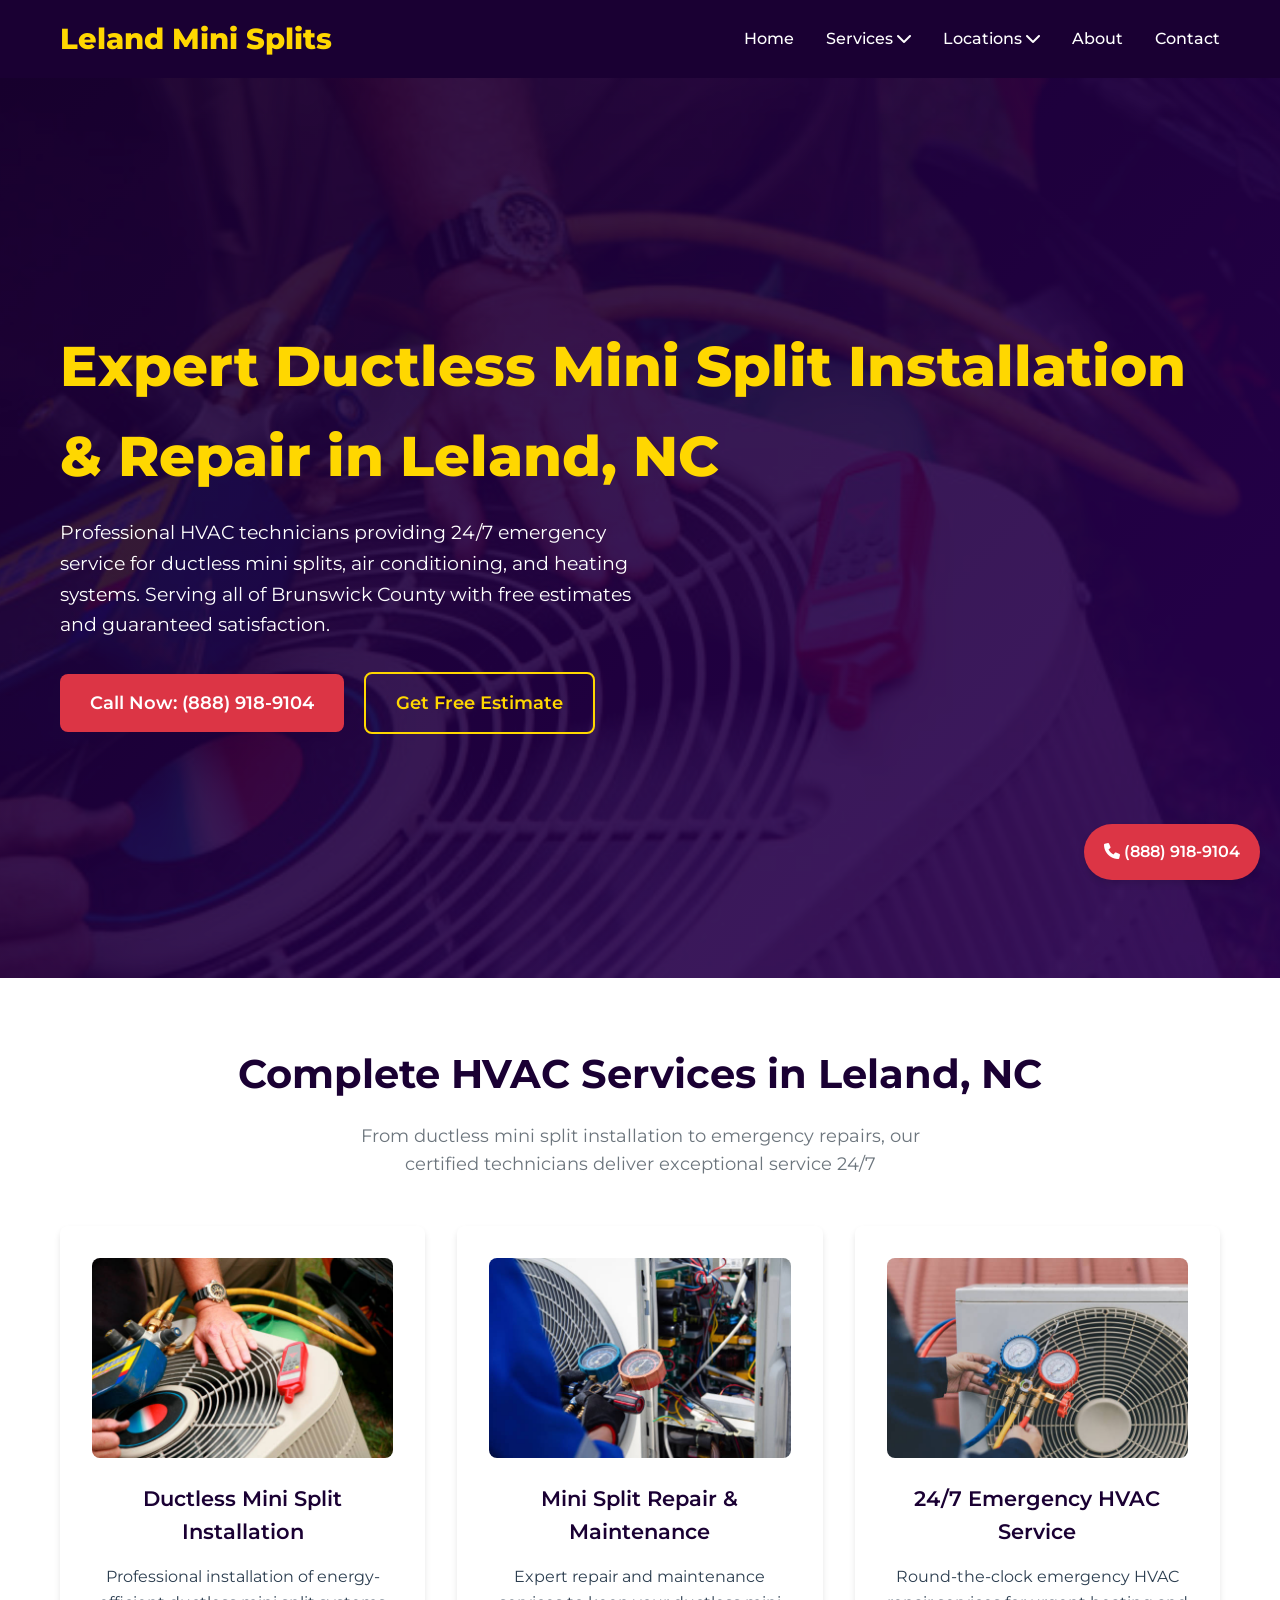
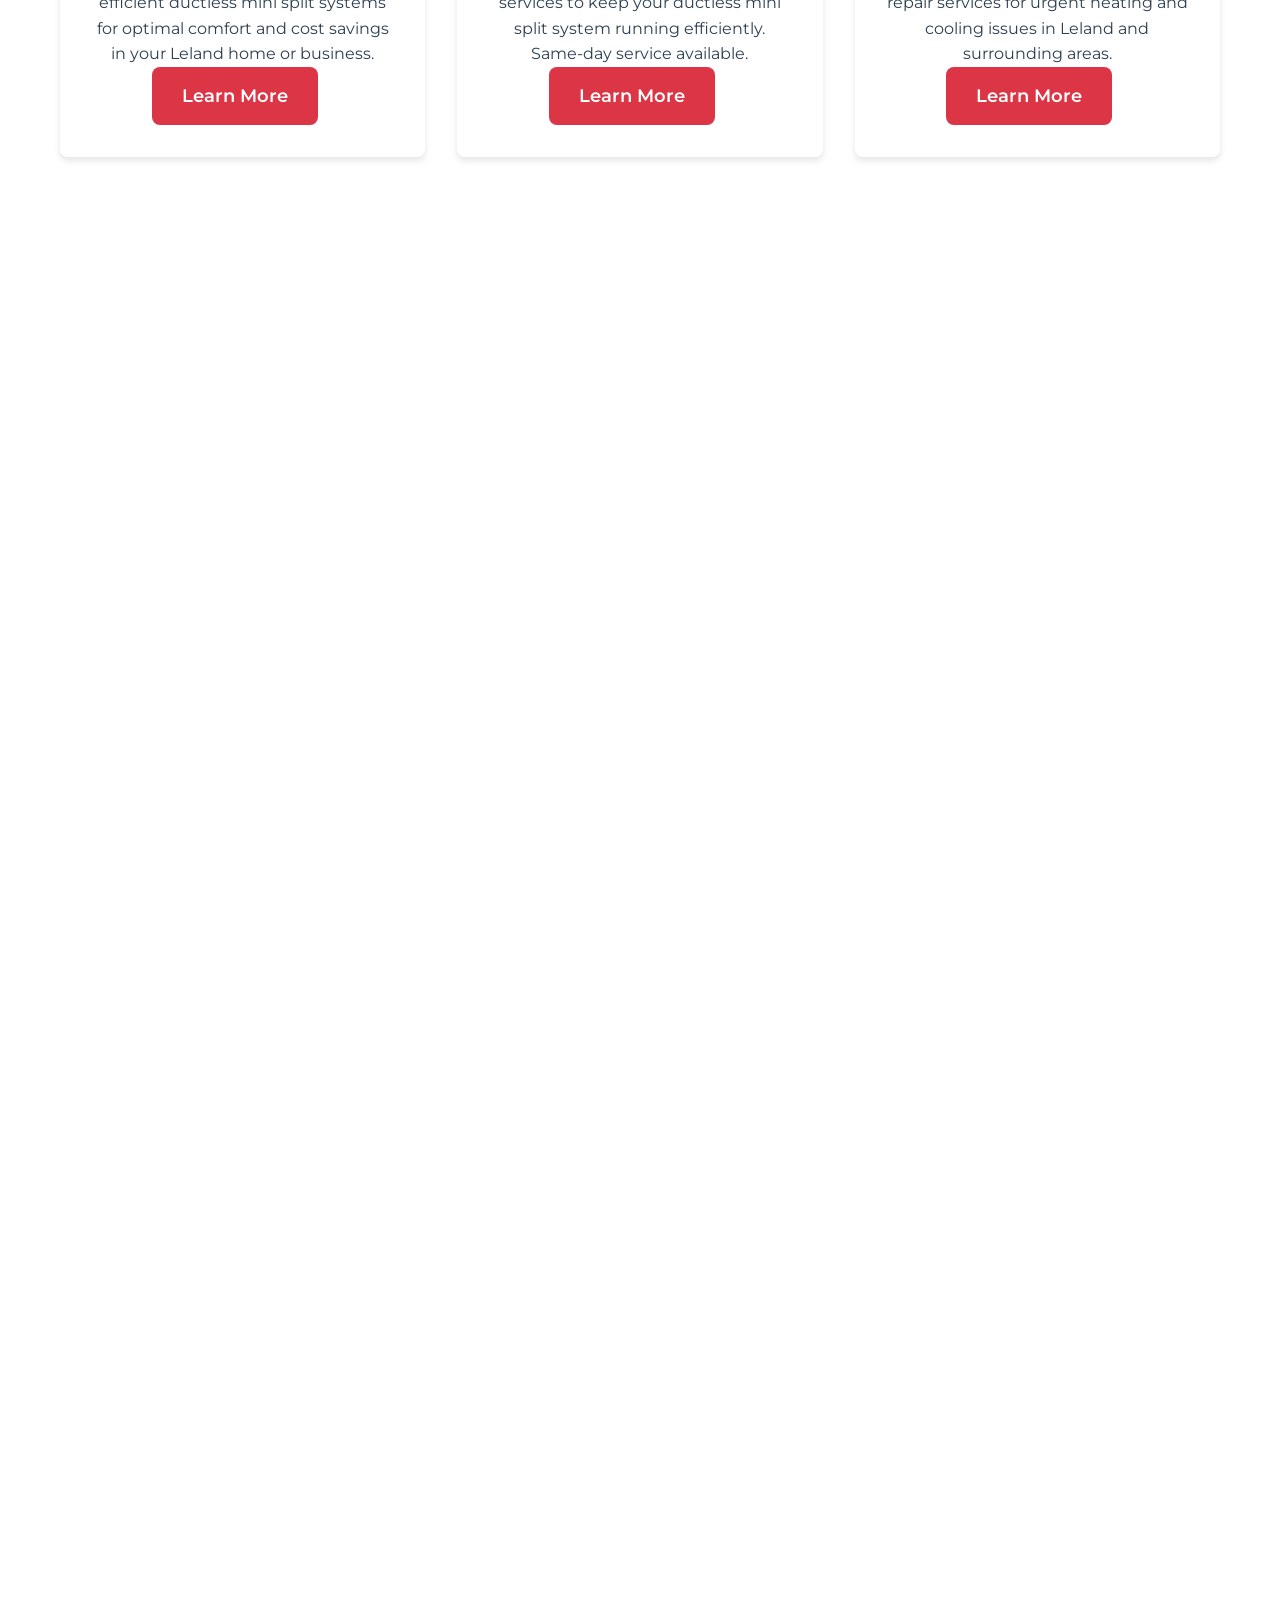
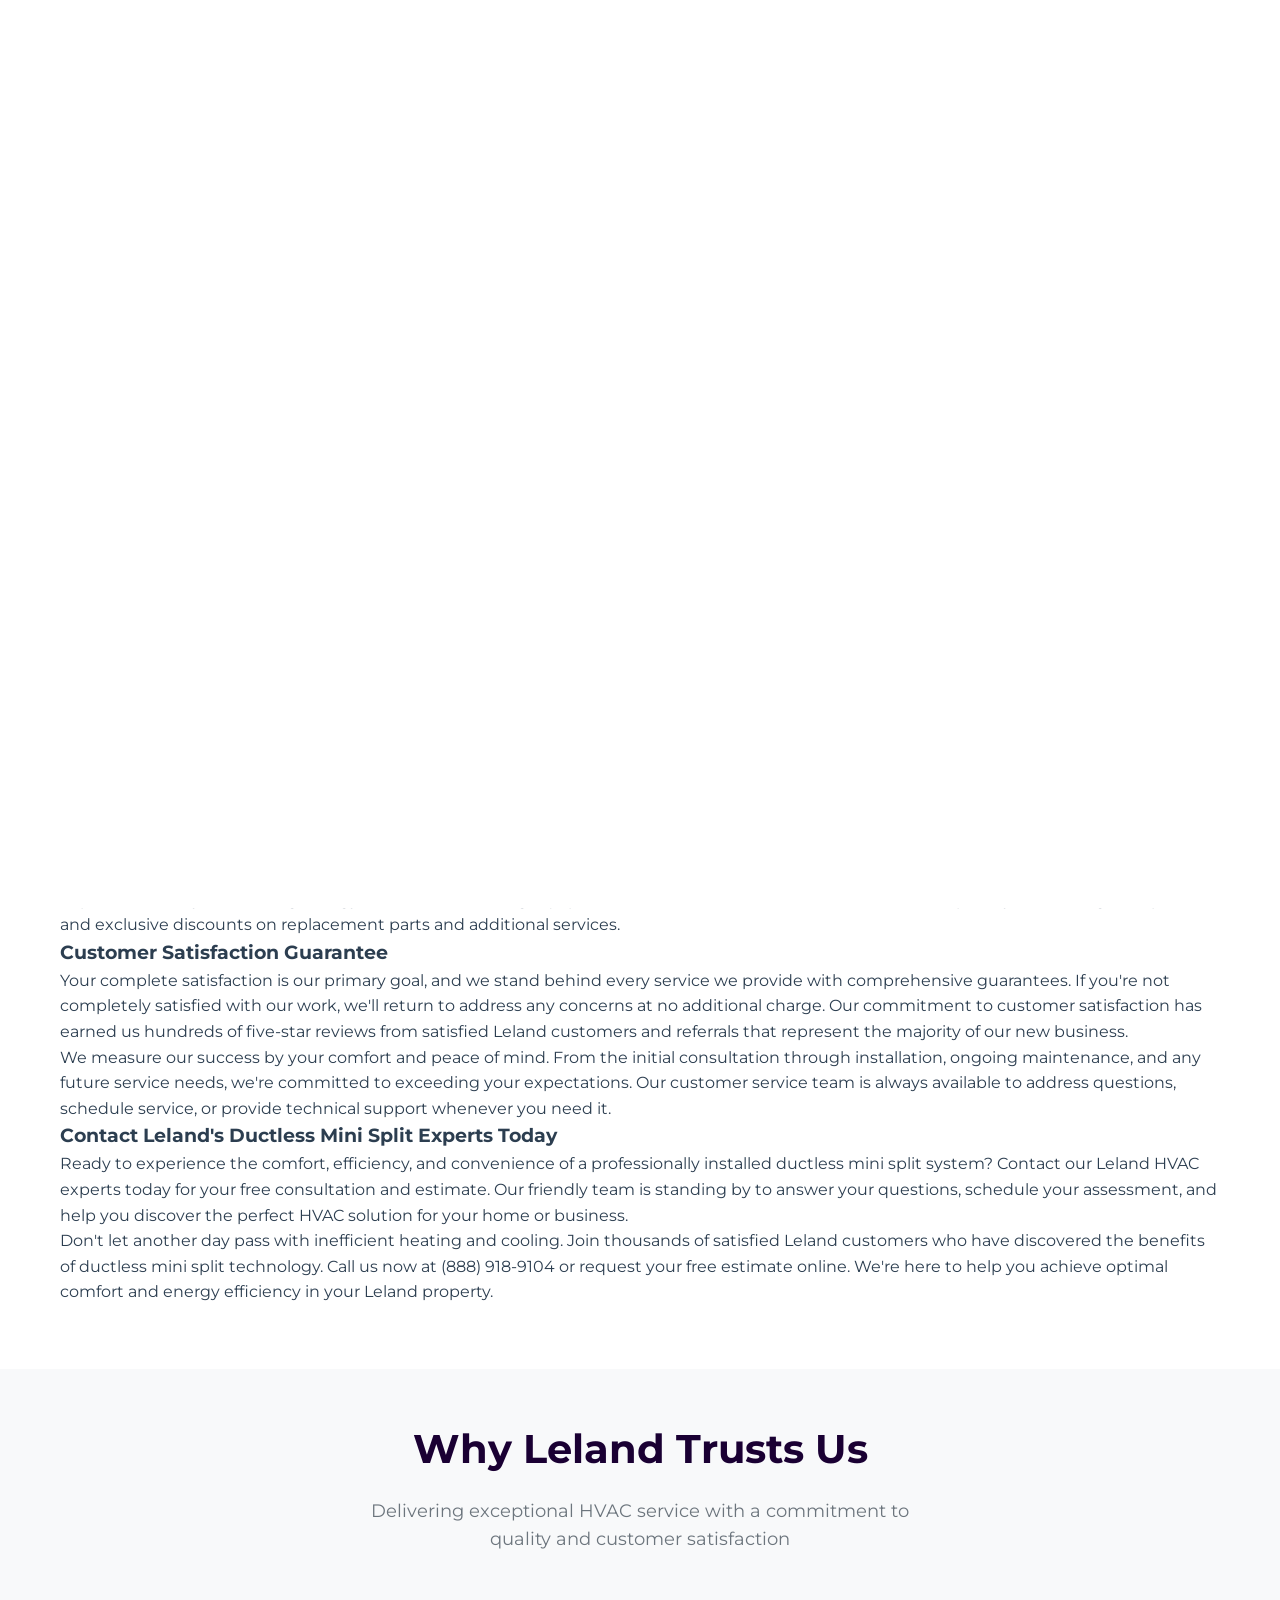
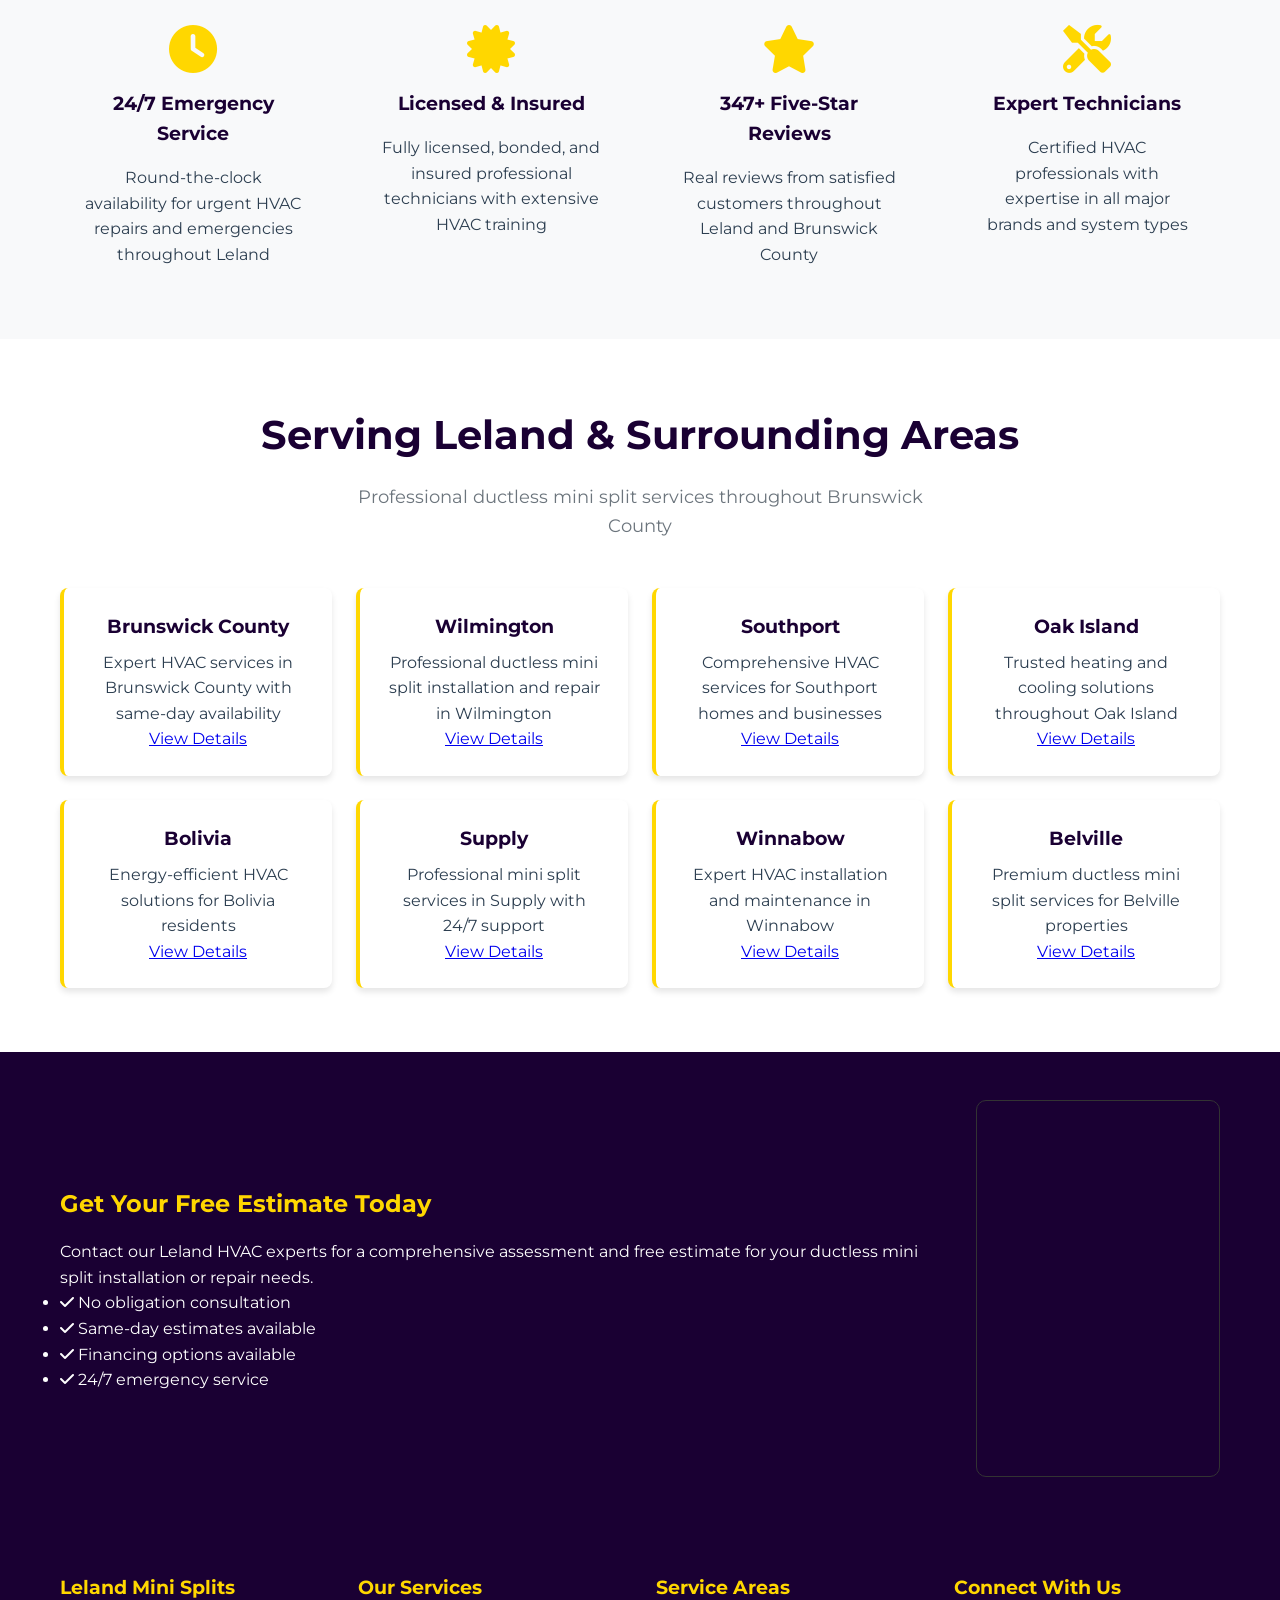
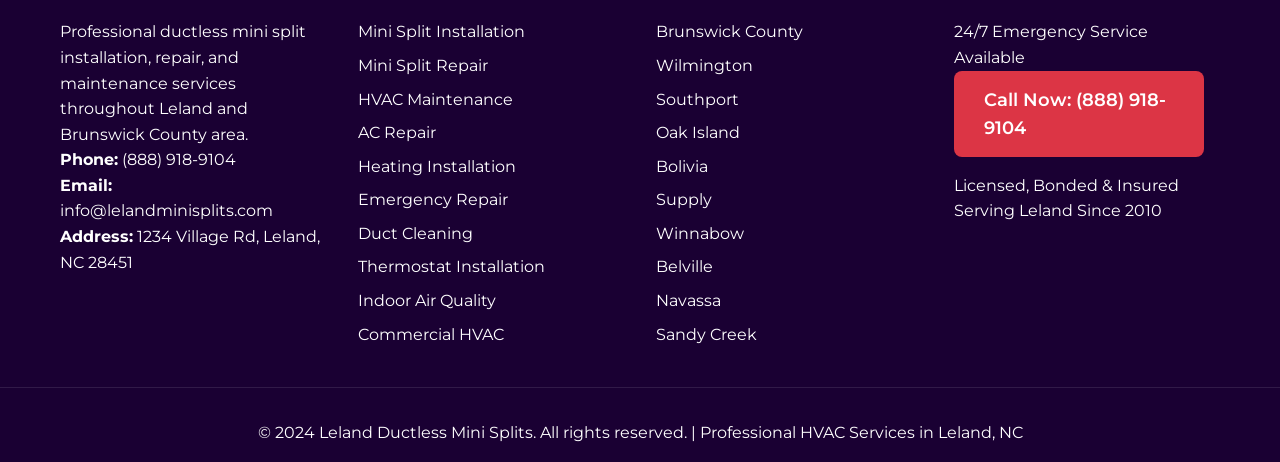
<file: index.html>
﻿<!DOCTYPE html>
<html lang="en">
<head>
    <meta charset="UTF-8">
    <meta name="viewport" content="width=device-width, initial-scale=1.0">
    <title>Ductless Mini Split Installation & Repair Leland NC | 24/7 HVAC Service</title>
    <meta name="description" content="Expert ductless mini split installation, repair & maintenance in Leland, NC. 24/7 emergency HVAC service. Free estimates. Professional technicians. Call (888) 918-9104">
    <meta name="keywords" content="ductless mini splits, Leland HVAC, air conditioning repair, heating installation, mini split service, 28451, Brunswick County, North Carolina HVAC, coastal HVAC">
    <meta name="robots" content="index, follow">
    <meta name="author" content="Leland Ductless Mini Splits">
    <meta property="og:title" content="Expert Ductless Mini Split Installation & Repair | Leland NC">
    <meta property="og:description" content="Professional ductless mini split services in Leland, NC. 24/7 emergency HVAC repair. Expert technicians. Free estimates. Call (888) 918-9104">
    <meta property="og:type" content="website">
    <meta property="og:url" content="">
    <meta property="og:image" content="assets/images/mini-split-1.jpg">
    <meta name="twitter:card" content="summary_large_image">
    <meta name="twitter:title" content="Expert Ductless Mini Split Installation & Repair | Leland NC">
    <meta name="twitter:description" content="Professional ductless mini split services in Leland, NC. 24/7 emergency HVAC repair. Expert technicians. Free estimates.">
    <meta name="twitter:image" content="assets/images/mini-split-1.jpg">
    
    <link rel="stylesheet" href="assets/css/main.css">
    <link rel="stylesheet" href="https://cdnjs.cloudflare.com/ajax/libs/font-awesome/6.0.0/css/all.min.css">
    
    <!-- Google tag (gtag.js) -->
    <script async src="https://www.googletagmanager.com/gtag/js?id=G-PZJGBZXWSD"></script>
    <script>
    window.dataLayer = window.dataLayer || [];
    function gtag(){dataLayer.push(arguments);}
    gtag('js', new Date());
    gtag('config', 'G-PZJGBZXWSD');
    </script>
    
    <script type="text/javascript">
        var po_host=(("https:"==document.location.protocol)?"https://":"http://");
        var script=document.createElement('script');
        script.setAttribute('type', 'text/javascript');
        script.src = unescape(po_host+"leads.polyares.com/js/embed/embed.js?apikey=b45897227445c105815c9bfc451e92eb6357bedc&buttons=");
        document.head.appendChild(script);
    </script>

    <script type="application/ld+json">
    {
        "@context": "https://schema.org",
        "@type": "LocalBusiness",
        "name": "Leland Ductless Mini Splits",
        "image": "assets/images/mini-split-1.jpg",
        "description": "Expert ductless mini split installation, repair and maintenance services in Leland, NC. 24/7 emergency HVAC service with professional technicians.",
        "address": {
            "@type": "PostalAddress",
            "streetAddress": "1234 Village Rd",
            "addressLocality": "Leland",
            "addressRegion": "NC",
            "postalCode": "28451",
            "addressCountry": "US"
        },
        "geo": {
            "@type": "GeoCoordinates",
            "latitude": 34.2287,
            "longitude": -78.0161
        },
        "telephone": "+1-888-918-9104",
        "url": "",
        "openingHours": "Mo-Su 00:00-23:59",
        "serviceArea": {
            "@type": "GeoCircle",
            "geoMidpoint": {
                "@type": "GeoCoordinates",
                "latitude": 34.2287,
                "longitude": -78.0161
            },
            "geoRadius": "50000"
        },
        "aggregateRating": {
            "@type": "AggregateRating",
            "ratingValue": "4.9",
            "reviewCount": "347"
        },
        "review": [
            {
                "@type": "Review",
                "author": {
                    "@type": "Person",
                    "name": "Maria Rodriguez"
                },
                "reviewRating": {
                    "@type": "Rating",
                    "ratingValue": "5"
                },
                "reviewBody": "Excellent service! They installed our ductless mini split system quickly and professionally in our Leland home. The technician was knowledgeable and explained everything clearly."
            },
            {
                "@type": "Review",
                "author": {
                    "@type": "Person",
                    "name": "John Smith"
                },
                "reviewRating": {
                    "@type": "Rating",
                    "ratingValue": "5"
                },
                "reviewBody": "Emergency repair on Sunday night in Leland - they came out within 2 hours! Great service and fair pricing. Highly recommend for any HVAC needs."
            }
        ],
        "priceRange": "$$",
        "hasOfferCatalog": {
            "@type": "OfferCatalog",
            "name": "HVAC Services",
            "itemListElement": [
                {
                    "@type": "Offer",
                    "itemOffered": {
                        "@type": "Service",
                        "name": "Ductless Mini Split Installation"
                    }
                },
                {
                    "@type": "Offer",
                    "itemOffered": {
                        "@type": "Service",
                        "name": "Mini Split Repair"
                    }
                },
                {
                    "@type": "Offer",
                    "itemOffered": {
                        "@type": "Service",
                        "name": "HVAC Maintenance"
                    }
                }
            ]
        }
    }
    </script>
</head>
<body>
    <!-- Floating CTA -->
    <a href="tel:+18889189104" class="floating-cta" onclick="trackPhoneCall()">
        <i class="fas fa-phone"></i> (888) 918-9104
    </a>

    <!-- Header -->
    <header class="header">
        <div class="header-content">
            <div class="logo">Leland Mini Splits</div>
            <nav>
                <ul class="nav-menu">
                    <li><a href="#home">Home</a></li>
                    <li class="dropdown">
                        <a href="#services">Services <i class="fas fa-chevron-down"></i></a>
                        <div class="dropdown-content">
                            <a href="services/ductless-mini-split-installation.html">Mini Split Installation</a>
                            <a href="services/mini-split-repair.html">Mini Split Repair</a>
                            <a href="services/hvac-maintenance.html">HVAC Maintenance</a>
                            <a href="services/air-conditioning-repair.html">AC Repair</a>
                            <a href="services/heating-installation.html">Heating Installation</a>
                            <a href="services/duct-cleaning.html">Duct Cleaning</a>
                            <a href="services/thermostat-installation.html">Thermostat Installation</a>
                            <a href="services/indoor-air-quality.html">Indoor Air Quality</a>
                            <a href="services/commercial-hvac.html">Commercial HVAC</a>
                            <a href="services/emergency-hvac-repair.html">Emergency Repair</a>
                        </div>
                    </li>
                    <li class="dropdown">
                        <a href="#locations">Locations <i class="fas fa-chevron-down"></i></a>
                        <div class="dropdown-content">
                            <a href="locations/brunswick-county.html">Brunswick County</a>
                            <a href="locations/wilmington.html">Wilmington</a>
                            <a href="locations/southport.html">Southport</a>
                            <a href="locations/oak-island.html">Oak Island</a>
                            <a href="locations/bolivia.html">Bolivia</a>
                            <a href="locations/supply.html">Supply</a>
                            <a href="locations/winnabow.html">Winnabow</a>
                            <a href="locations/belville.html">Belville</a>
                            <a href="locations/navassa.html">Navassa</a>
                            <a href="locations/sandy-creek.html">Sandy Creek</a>
                        </div>
                    </li>
                    <li><a href="#about">About</a></li>
                    <li><a href="#contact">Contact</a></li>
                </ul>
                <button class="mobile-menu-toggle" onclick="toggleMobileMenu()">
                    <i class="fas fa-bars"></i>
                </button>
            </nav>
        </div>
    </header>

    <!-- Hero Section -->
    <section id="home" class="hero">
        <div class="hero-content">
            <h1>Expert Ductless Mini Split Installation & Repair in Leland, NC</h1>
            <p>Professional HVAC technicians providing 24/7 emergency service for ductless mini splits, air conditioning, and heating systems. Serving all of Brunswick County with free estimates and guaranteed satisfaction.</p>
            <div>
                <a href="tel:+18889189104" class="cta-button" onclick="trackPhoneCall()">Call Now: (888) 918-9104</a>
                <a href="#quote" class="cta-button cta-secondary">Get Free Estimate</a>
            </div>
        </div>
    </section>

    <!-- Services Section -->
    <section id="services" class="section">
        <div class="container">
            <div class="section-title">
                <h2>Complete HVAC Services in Leland, NC</h2>
                <p>From ductless mini split installation to emergency repairs, our certified technicians deliver exceptional service 24/7</p>
            </div>
            
            <div class="services-grid">
                <div class="service-card">
                    <img src="assets/images/mini-split-1.jpg" alt="Ductless Mini Split Installation Leland NC">
                    <h3>Ductless Mini Split Installation</h3>
                    <p>Professional installation of energy-efficient ductless mini split systems for optimal comfort and cost savings in your Leland home or business.</p>
                    <a href="services/ductless-mini-split-installation.html" class="cta-button">Learn More</a>
                </div>
                
                <div class="service-card">
                    <img src="assets/images/mini-split-3.jpg" alt="Mini Split Repair Leland NC">
                    <h3>Mini Split Repair & Maintenance</h3>
                    <p>Expert repair and maintenance services to keep your ductless mini split system running efficiently. Same-day service available.</p>
                    <a href="services/mini-split-repair.html" class="cta-button">Learn More</a>
                </div>
                
                <div class="service-card">
                    <img src="assets/images/mini-split-4.jpg" alt="24/7 HVAC Emergency Service Leland NC">
                    <h3>24/7 Emergency HVAC Service</h3>
                    <p>Round-the-clock emergency HVAC repair services for urgent heating and cooling issues in Leland and surrounding areas.</p>
                    <a href="services/emergency-hvac-repair.html" class="cta-button">Learn More</a>
                </div>
            </div>
        </div>
    </section>

    <!-- Main Content Section -->
    <section class="section">
        <div class="container">
            <h2>Leland's Premier Ductless Mini Split Specialists</h2>
            
            <p>When it comes to ductless mini split installation, repair, and maintenance in Leland, North Carolina, our expert technicians provide unmatched service quality and reliability. Serving all of Brunswick County including 28451 and surrounding areas, we understand the unique climate challenges of coastal North Carolina.</p>

            <h3>Why Choose Ductless Mini Splits in Leland?</h3>
            <p>Ductless mini split systems have revolutionized home comfort in Leland's humid subtropical climate. These innovative HVAC solutions offer superior energy efficiency, precise temperature control, and flexible installation options that traditional central air systems simply cannot match. Whether you're dealing with the hot, humid summers or mild winters that characterize coastal North Carolina, ductless mini splits provide year-round comfort while significantly reducing your energy bills.</p>

            <p>Our professional installation team specializes in optimizing ductless mini split performance for Leland homes and businesses. We understand the unique challenges posed by North Carolina's building codes, coastal humidity levels, and the diverse architectural styles found throughout Brunswick County. From historic coastal homes to modern developments, our certified technicians have the expertise to design and install ductless mini split systems that maximize comfort and efficiency.</p>

            <h3>Comprehensive HVAC Services for Leland Residents</h3>
            <p>Beyond our specialty in ductless mini splits, we provide complete HVAC services throughout Leland and the greater Brunswick County area. Our comprehensive service portfolio includes:</p>

            <ul>
                <li><strong>Ductless Mini Split Installation:</strong> Professional installation of single-zone and multi-zone ductless systems from leading manufacturers including Mitsubishi, Daikin, Fujitsu, and LG. Our installations come with comprehensive warranties and ongoing maintenance plans.</li>
                
                <li><strong>Mini Split Repair and Maintenance:</strong> Expert diagnosis and repair of all ductless mini split issues, from refrigerant leaks to compressor problems. Our technicians carry extensive parts inventory for same-day repairs whenever possible.</li>
                
                <li><strong>Central Air Conditioning Services:</strong> Installation, repair, and maintenance of traditional central AC systems, including duct inspection, refrigerant charging, and system optimization for Leland's climate.</li>
                
                <li><strong>Heating System Services:</strong> Complete heating solutions including furnace installation, heat pump services, and radiant heating systems. We specialize in energy-efficient heating options perfect for Leland's mild winter climate.</li>
                
                <li><strong>Indoor Air Quality Solutions:</strong> Advanced air purification systems, humidity control, and ventilation improvements to ensure healthy indoor air quality in your Leland home or business.</li>
                
                <li><strong>Smart Thermostat Installation:</strong> Professional installation and programming of Wi-Fi enabled thermostats that integrate seamlessly with ductless mini split systems for optimal energy savings.</li>
                
                <li><strong>Duct Cleaning and Sealing:</strong> Comprehensive ductwork services to improve system efficiency and indoor air quality, including professional cleaning and sealing of existing ductwork.</li>
                
                <li><strong>Commercial HVAC Services:</strong> Specialized commercial heating and cooling solutions for Leland businesses, including rooftop units, VRF systems, and large-scale ductless installations.</li>
            </ul>

            <h3>24/7 Emergency HVAC Service in Leland</h3>
            <p>HVAC emergencies don't wait for convenient hours, which is why we provide round-the-clock emergency service throughout Leland and surrounding communities. Our emergency technicians are available 24 hours a day, 7 days a week, 365 days a year to address urgent heating and cooling issues that could compromise your comfort or safety.</p>

            <p>Common emergency situations we handle include complete system failures during extreme weather, refrigerant leaks, electrical issues, and thermostat malfunctions. Our emergency service vehicles are fully stocked with common replacement parts and diagnostic equipment, allowing us to resolve many issues on the first visit. We understand that HVAC emergencies can be stressful and costly, which is why we provide upfront pricing and honest assessments of repair versus replacement options.</p>

            <h3>Expert Technicians You Can Trust</h3>
            <p>Our team of HVAC professionals represents the highest standards of technical expertise and customer service in the Leland area. Every technician on our team is fully licensed, bonded, and insured, with extensive training in the latest HVAC technologies and installation techniques. We require ongoing education and certification to ensure our technicians stay current with evolving industry standards and manufacturer specifications.</p>

            <p>What sets our technicians apart is their commitment to thorough diagnostics and honest recommendations. We believe in educating our customers about their HVAC systems, explaining issues clearly, and providing multiple solution options when appropriate. Our technicians take pride in clean, professional installations and will always leave your property in better condition than they found it.</p>

            <h3>Energy Efficiency and Cost Savings</h3>
            <p>Leland residents are increasingly focused on energy efficiency, both for environmental reasons and to manage rising utility costs. Ductless mini split systems represent one of the most effective ways to achieve significant energy savings while maintaining optimal comfort. These systems can be up to 40% more efficient than traditional central air systems, thanks to their inverter technology and elimination of ductwork energy losses.</p>

            <p>Our energy efficiency expertise extends beyond equipment selection to proper system sizing, optimal placement of indoor units, and integration with existing HVAC infrastructure. We conduct thorough load calculations to ensure your ductless mini split system is perfectly sized for your space, preventing the energy waste associated with oversized equipment while ensuring adequate capacity for peak demand periods.</p>

            <h3>Serving All Leland Neighborhoods</h3>
            <p>Our comprehensive service area covers every neighborhood in Leland, from the waterfront communities along the Cape Fear River to the newer developments throughout Brunswick County. We're familiar with the unique characteristics of each area, including common building types, typical HVAC challenges, and local permit requirements.</p>

            <p>Whether you're in Leland's historic downtown area, the growing residential communities, or the commercial districts, our technicians have the local knowledge and experience to provide optimal HVAC solutions. We maintain service vehicles strategically positioned throughout Brunswick County to ensure rapid response times to any location in Leland and surrounding areas.</p>

            <h3>Quality Installation and Warranties</h3>
            <p>Every ductless mini split installation we complete comes with comprehensive warranties covering both equipment and workmanship. We partner exclusively with top-tier manufacturers who stand behind their products with industry-leading warranties. Our installation warranties provide additional peace of mind, covering any issues related to our workmanship for years after installation.</p>

            <p>Our installation process follows strict industry standards and manufacturer specifications. We obtain all required permits, conduct thorough pre-installation assessments, and perform comprehensive testing before considering any job complete. Post-installation support includes system orientation, maintenance scheduling, and ongoing technical support whenever you need it.</p>

            <h3>Free Estimates and Transparent Pricing</h3>
            <p>We believe every Leland homeowner and business owner deserves access to professional HVAC consultation without upfront costs. That's why we provide completely free, no-obligation estimates for all ductless mini split installations and major HVAC projects. Our estimates include detailed system specifications, installation scope, timeline, and total project costs with no hidden fees.</p>

            <p>Our pricing philosophy emphasizes transparency and value. We provide detailed written estimates that break down equipment costs, labor, permits, and any additional services. We'll never surprise you with unexpected charges, and we stand behind our quoted prices even if installation challenges arise. Our goal is to provide exceptional value through quality equipment, expert installation, and ongoing support that protects your investment for years to come.</p>

            <h3>Maintenance Plans for Optimal Performance</h3>
            <p>Regular maintenance is essential for maximizing the lifespan and efficiency of your ductless mini split system. Our comprehensive maintenance plans are designed specifically for Leland's coastal climate and air quality conditions, addressing the unique challenges posed by salt air, seasonal pollen, and humidity.</p>

            <p>Our maintenance services include thorough cleaning of indoor and outdoor units, refrigerant level checks, electrical component inspection, filter replacement, and performance optimization. Regular maintenance not only prevents costly breakdowns but also ensures your system operates at peak efficiency, minimizing energy costs and extending equipment life. Our maintenance customers receive priority scheduling for repairs and exclusive discounts on replacement parts and additional services.</p>

            <h3>Customer Satisfaction Guarantee</h3>
            <p>Your complete satisfaction is our primary goal, and we stand behind every service we provide with comprehensive guarantees. If you're not completely satisfied with our work, we'll return to address any concerns at no additional charge. Our commitment to customer satisfaction has earned us hundreds of five-star reviews from satisfied Leland customers and referrals that represent the majority of our new business.</p>

            <p>We measure our success by your comfort and peace of mind. From the initial consultation through installation, ongoing maintenance, and any future service needs, we're committed to exceeding your expectations. Our customer service team is always available to address questions, schedule service, or provide technical support whenever you need it.</p>

            <h3>Contact Leland's Ductless Mini Split Experts Today</h3>
            <p>Ready to experience the comfort, efficiency, and convenience of a professionally installed ductless mini split system? Contact our Leland HVAC experts today for your free consultation and estimate. Our friendly team is standing by to answer your questions, schedule your assessment, and help you discover the perfect HVAC solution for your home or business.</p>

            <p>Don't let another day pass with inefficient heating and cooling. Join thousands of satisfied Leland customers who have discovered the benefits of ductless mini split technology. Call us now at (888) 918-9104 or request your free estimate online. We're here to help you achieve optimal comfort and energy efficiency in your Leland property.</p>
        </div>
    </section>

    <!-- Trust Signals -->
    <section class="trust-signals">
        <div class="container">
            <div class="section-title">
                <h2>Why Leland Trusts Us</h2>
                <p>Delivering exceptional HVAC service with a commitment to quality and customer satisfaction</p>
            </div>
            
            <div class="trust-grid">
                <div class="trust-item">
                    <i class="fas fa-clock"></i>
                    <h3>24/7 Emergency Service</h3>
                    <p>Round-the-clock availability for urgent HVAC repairs and emergencies throughout Leland</p>
                </div>
                
                <div class="trust-item">
                    <i class="fas fa-certificate"></i>
                    <h3>Licensed & Insured</h3>
                    <p>Fully licensed, bonded, and insured professional technicians with extensive HVAC training</p>
                </div>
                
                <div class="trust-item">
                    <i class="fas fa-star"></i>
                    <h3>347+ Five-Star Reviews</h3>
                    <p>Real reviews from satisfied customers throughout Leland and Brunswick County</p>
                </div>
                
                <div class="trust-item">
                    <i class="fas fa-tools"></i>
                    <h3>Expert Technicians</h3>
                    <p>Certified HVAC professionals with expertise in all major brands and system types</p>
                </div>
            </div>
        </div>
    </section>

    <!-- Locations Section -->
    <section id="locations" class="section">
        <div class="container">
            <div class="section-title">
                <h2>Serving Leland & Surrounding Areas</h2>
                <p>Professional ductless mini split services throughout Brunswick County</p>
            </div>
            
            <div class="locations-grid">
                <div class="location-card">
                    <h3>Brunswick County</h3>
                    <p>Expert HVAC services in Brunswick County with same-day availability</p>
                    <a href="locations/brunswick-county.html">View Details</a>
                </div>
                
                <div class="location-card">
                    <h3>Wilmington</h3>
                    <p>Professional ductless mini split installation and repair in Wilmington</p>
                    <a href="locations/wilmington.html">View Details</a>
                </div>
                
                <div class="location-card">
                    <h3>Southport</h3>
                    <p>Comprehensive HVAC services for Southport homes and businesses</p>
                    <a href="locations/southport.html">View Details</a>
                </div>
                
                <div class="location-card">
                    <h3>Oak Island</h3>
                    <p>Trusted heating and cooling solutions throughout Oak Island</p>
                    <a href="locations/oak-island.html">View Details</a>
                </div>
                
                <div class="location-card">
                    <h3>Bolivia</h3>
                    <p>Energy-efficient HVAC solutions for Bolivia residents</p>
                    <a href="locations/bolivia.html">View Details</a>
                </div>
                
                <div class="location-card">
                    <h3>Supply</h3>
                    <p>Professional mini split services in Supply with 24/7 support</p>
                    <a href="locations/supply.html">View Details</a>
                </div>
                
                <div class="location-card">
                    <h3>Winnabow</h3>
                    <p>Expert HVAC installation and maintenance in Winnabow</p>
                    <a href="locations/winnabow.html">View Details</a>
                </div>
                
                <div class="location-card">
                    <h3>Belville</h3>
                    <p>Premium ductless mini split services for Belville properties</p>
                    <a href="locations/belville.html">View Details</a>
                </div>
            </div>
        </div>
    </section>

    <!-- Quote Form Section -->
    <section id="quote" class="quote-form-section">
        <div class="container">
            <div class="quote-form-container">
                <div class="quote-form-text">
                    <h2>Get Your Free Estimate Today</h2>
                    <p>Contact our Leland HVAC experts for a comprehensive assessment and free estimate for your ductless mini split installation or repair needs.</p>
                    <ul>
                        <li><i class="fas fa-check"></i> No obligation consultation</li>
                        <li><i class="fas fa-check"></i> Same-day estimates available</li>
                        <li><i class="fas fa-check"></i> Financing options available</li>
                        <li><i class="fas fa-check"></i> 24/7 emergency service</li>
                    </ul>
                </div>
                
                <div id="polyares_form_container" style="margin:0px;padding:0px;">
                    <div id="polyares_form" style="width: 244px; height: 377px;">
                        <iframe src="//leads.polyares.com/?api_key=b45897227445c105815c9bfc451e92eb6357bedc&funnel=5&category=8&buttons=btn-danger" height="100%" width="100%" frameborder="no" scrolling="yes" noresize="true" vspace="0" hspace="0" style="border-radius: 10px; border: 1px solid #333;"></iframe>
                    </div>
                </div>
            </div>
        </div>
    </section>

    <!-- Footer -->
    <footer class="footer">
        <div class="footer-content">
            <div class="footer-section">
                <h3>Leland Mini Splits</h3>
                <p>Professional ductless mini split installation, repair, and maintenance services throughout Leland and Brunswick County area.</p>
                <p><strong>Phone:</strong> <a href="tel:+18889189104">(888) 918-9104</a></p>
                <p><strong>Email:</strong> info@lelandminisplits.com</p>
                <p><strong>Address:</strong> 1234 Village Rd, Leland, NC 28451</p>
            </div>
            
            <div class="footer-section">
                <h3>Our Services</h3>
                <ul>
                    <li><a href="services/ductless-mini-split-installation.html">Mini Split Installation</a></li>
                    <li><a href="services/mini-split-repair.html">Mini Split Repair</a></li>
                    <li><a href="services/hvac-maintenance.html">HVAC Maintenance</a></li>
                    <li><a href="services/air-conditioning-repair.html">AC Repair</a></li>
                    <li><a href="services/heating-installation.html">Heating Installation</a></li>
                    <li><a href="services/emergency-hvac-repair.html">Emergency Repair</a></li>
                    <li><a href="services/duct-cleaning.html">Duct Cleaning</a></li>
                    <li><a href="services/thermostat-installation.html">Thermostat Installation</a></li>
                    <li><a href="services/indoor-air-quality.html">Indoor Air Quality</a></li>
                    <li><a href="services/commercial-hvac.html">Commercial HVAC</a></li>
                </ul>
            </div>
            
            <div class="footer-section">
                <h3>Service Areas</h3>
                <ul>
                    <li><a href="locations/brunswick-county.html">Brunswick County</a></li>
                    <li><a href="locations/wilmington.html">Wilmington</a></li>
                    <li><a href="locations/southport.html">Southport</a></li>
                    <li><a href="locations/oak-island.html">Oak Island</a></li>
                    <li><a href="locations/bolivia.html">Bolivia</a></li>
                    <li><a href="locations/supply.html">Supply</a></li>
                    <li><a href="locations/winnabow.html">Winnabow</a></li>
                    <li><a href="locations/belville.html">Belville</a></li>
                    <li><a href="locations/navassa.html">Navassa</a></li>
                    <li><a href="locations/sandy-creek.html">Sandy Creek</a></li>
                </ul>
            </div>
            
            <div class="footer-section">
                <h3>Connect With Us</h3>
                <p>24/7 Emergency Service Available</p>
                <a href="tel:+18889189104" class="cta-button">Call Now: (888) 918-9104</a>
                <p style="margin-top: 1rem;">Licensed, Bonded & Insured<br>Serving Leland Since 2010</p>
            </div>
        </div>
        
        <div class="footer-bottom">
            <p>&copy; 2024 Leland Ductless Mini Splits. All rights reserved. | Professional HVAC Services in Leland, NC</p>
        </div>
    </footer>

    <script src="assets/js/main.js"></script>
</body>
</html>
</file>
<file: assets/css/main.css>
@import url('https://fonts.googleapis.com/css2?family=Montserrat:wght@300;400;500;600;700;800&display=swap');

:root {
    --primary-purple: #1a0033;
    --secondary-yellow: #FFD700;
    --white: #ffffff;
    --cta-red: #dc3545;
    --text-dark: #2c3e50;
    --text-light: #6c757d;
    --box-shadow: 0 4px 6px rgba(0, 0, 0, 0.1);
    --border-radius: 8px;
}

* {
    margin: 0;
    padding: 0;
    box-sizing: border-box;
}

body {
    font-family: 'Montserrat', sans-serif;
    line-height: 1.6;
    color: var(--text-dark);
    overflow-x: hidden;
}

/* Floating CTA Phone */
.floating-cta {
    position: fixed;
    bottom: 20px;
    right: 20px;
    background: var(--cta-red);
    color: var(--white);
    padding: 15px 20px;
    border-radius: 50px;
    box-shadow: var(--box-shadow);
    z-index: 1000;
    text-decoration: none;
    font-weight: 600;
    transition: all 0.3s ease;
    animation: pulse 2s infinite;
}

.floating-cta:hover {
    background: #c82333;
    transform: translateY(-2px);
    text-decoration: none;
    color: var(--white);
}

@keyframes pulse {
    0% { box-shadow: 0 0 0 0 rgba(220, 53, 69, 0.7); }
    70% { box-shadow: 0 0 0 10px rgba(220, 53, 69, 0); }
    100% { box-shadow: 0 0 0 0 rgba(220, 53, 69, 0); }
}

/* Header */
.header {
    background: var(--primary-purple);
    color: var(--white);
    padding: 1rem 0;
    position: relative;
    z-index: 999;
}

.header-content {
    max-width: 1200px;
    margin: 0 auto;
    padding: 0 20px;
    display: flex;
    justify-content: space-between;
    align-items: center;
}

.logo {
    font-size: 1.8rem;
    font-weight: 800;
    color: var(--secondary-yellow);
}

.nav-menu {
    display: flex;
    list-style: none;
    gap: 2rem;
}

.nav-menu li {
    position: relative;
}

.nav-menu a {
    color: var(--white);
    text-decoration: none;
    font-weight: 500;
    transition: color 0.3s ease;
}

.nav-menu a:hover {
    color: var(--secondary-yellow);
}

/* Dropdown Menu */
.dropdown {
    position: relative;
}

.dropdown-content {
    display: none;
    position: absolute;
    top: 100%;
    left: 0;
    background: var(--white);
    min-width: 250px;
    box-shadow: var(--box-shadow);
    border-radius: var(--border-radius);
    z-index: 1000;
    margin-top: 10px;
}

.dropdown:hover .dropdown-content {
    display: block;
}

.dropdown-content a {
    color: var(--text-dark);
    padding: 12px 16px;
    text-decoration: none;
    display: block;
    border-bottom: 1px solid #eee;
}

.dropdown-content a:hover {
    background-color: #f1f1f1;
    color: var(--primary-purple);
}

/* Mobile Menu */
.mobile-menu-toggle {
    display: none;
    background: none;
    border: none;
    color: var(--white);
    font-size: 1.5rem;
    cursor: pointer;
}

/* Hero Section */
.hero {
    height: 100vh;
    background: linear-gradient(135deg, var(--primary-purple) 0%, #2a0055 100%);
    display: flex;
    align-items: center;
    position: relative;
    overflow: hidden;
}

.hero::before {
    content: '';
    position: absolute;
    top: 0;
    left: 0;
    right: 0;
    bottom: 0;
    background: url('../images/mini-split-1.jpg') center/cover;
    opacity: 0.1;
}

.hero-content {
    max-width: 1200px;
    margin: 0 auto;
    padding: 0 20px;
    color: var(--white);
    z-index: 2;
    position: relative;
}

.hero h1 {
    font-size: 3.5rem;
    font-weight: 800;
    margin-bottom: 1rem;
    color: var(--secondary-yellow);
}

.hero p {
    font-size: 1.2rem;
    margin-bottom: 2rem;
    max-width: 600px;
}

.cta-button {
    display: inline-block;
    background: var(--cta-red);
    color: var(--white);
    padding: 15px 30px;
    text-decoration: none;
    border-radius: var(--border-radius);
    font-weight: 600;
    font-size: 1.1rem;
    transition: all 0.3s ease;
    margin-right: 1rem;
}

.cta-button:hover {
    background: #c82333;
    transform: translateY(-2px);
    text-decoration: none;
    color: var(--white);
}

.cta-secondary {
    background: transparent;
    border: 2px solid var(--secondary-yellow);
    color: var(--secondary-yellow);
}

.cta-secondary:hover {
    background: var(--secondary-yellow);
    color: var(--primary-purple);
}

/* Content Sections */
.section {
    padding: 4rem 0;
}

.container {
    max-width: 1200px;
    margin: 0 auto;
    padding: 0 20px;
}

.section-title {
    text-align: center;
    margin-bottom: 3rem;
}

.section-title h2 {
    font-size: 2.5rem;
    font-weight: 700;
    color: var(--primary-purple);
    margin-bottom: 1rem;
}

.section-title p {
    font-size: 1.1rem;
    color: var(--text-light);
    max-width: 600px;
    margin: 0 auto;
}

/* Services Grid */
.services-grid {
    display: grid;
    grid-template-columns: repeat(auto-fit, minmax(300px, 1fr));
    gap: 2rem;
    margin-top: 3rem;
}

.service-card {
    background: var(--white);
    padding: 2rem;
    border-radius: var(--border-radius);
    box-shadow: var(--box-shadow);
    text-align: center;
    transition: transform 0.3s ease;
}

.service-card:hover {
    transform: translateY(-5px);
}

.service-card img {
    width: 100%;
    height: 200px;
    object-fit: cover;
    border-radius: var(--border-radius);
    margin-bottom: 1rem;
}

.service-card h3 {
    font-size: 1.3rem;
    font-weight: 600;
    color: var(--primary-purple);
    margin-bottom: 1rem;
}

/* Locations Grid */
.locations-grid {
    display: grid;
    grid-template-columns: repeat(auto-fit, minmax(250px, 1fr));
    gap: 1.5rem;
    margin-top: 2rem;
}

.location-card {
    background: var(--white);
    padding: 1.5rem;
    border-radius: var(--border-radius);
    box-shadow: var(--box-shadow);
    text-align: center;
    border-left: 4px solid var(--secondary-yellow);
}

.location-card h3 {
    color: var(--primary-purple);
    margin-bottom: 0.5rem;
}

/* Trust Signals */
.trust-signals {
    background: #f8f9fa;
    padding: 3rem 0;
}

.trust-grid {
    display: grid;
    grid-template-columns: repeat(auto-fit, minmax(250px, 1fr));
    gap: 2rem;
    text-align: center;
}

.trust-item {
    padding: 1.5rem;
}

.trust-item i {
    font-size: 3rem;
    color: var(--secondary-yellow);
    margin-bottom: 1rem;
}

.trust-item h3 {
    color: var(--primary-purple);
    margin-bottom: 1rem;
}

/* Quote Form */
.quote-form-section {
    background: var(--primary-purple);
    color: var(--white);
    padding: 3rem 0;
}

.quote-form-container {
    display: grid;
    grid-template-columns: 1fr auto;
    gap: 3rem;
    align-items: center;
}

.quote-form-text h2 {
    color: var(--secondary-yellow);
    margin-bottom: 1rem;
}

/* Footer */
.footer {
    background: var(--primary-purple);
    color: var(--white);
    padding: 3rem 0 1rem;
}

.footer-content {
    max-width: 1200px;
    margin: 0 auto;
    padding: 0 20px;
    display: grid;
    grid-template-columns: repeat(auto-fit, minmax(250px, 1fr));
    gap: 2rem;
}

.footer-section h3 {
    color: var(--secondary-yellow);
    margin-bottom: 1rem;
}

.footer-section ul {
    list-style: none;
}

.footer-section ul li {
    margin-bottom: 0.5rem;
}

.footer-section a {
    color: var(--white);
    text-decoration: none;
    transition: color 0.3s ease;
}

.footer-section a:hover {
    color: var(--secondary-yellow);
}

.footer-bottom {
    text-align: center;
    padding-top: 2rem;
    margin-top: 2rem;
    border-top: 1px solid rgba(255, 255, 255, 0.1);
}

/* Responsive Design */
@media (max-width: 768px) {
    .mobile-menu-toggle {
        display: block;
    }
    
    .nav-menu {
        display: none;
        position: absolute;
        top: 100%;
        left: 0;
        right: 0;
        background: var(--primary-purple);
        flex-direction: column;
        padding: 1rem;
        gap: 1rem;
    }
    
    .nav-menu.active {
        display: flex;
    }
    
    .hero h1 {
        font-size: 2.5rem;
    }
    
    .hero p {
        font-size: 1rem;
    }
    
    .section-title h2 {
        font-size: 2rem;
    }
    
    .quote-form-container {
        grid-template-columns: 1fr;
        text-align: center;
    }
    
    .floating-cta {
        bottom: 10px;
        right: 10px;
        padding: 12px 16px;
        font-size: 0.9rem;
    }
}

@media (max-width: 480px) {
    .hero h1 {
        font-size: 2rem;
    }
    
    .services-grid {
        grid-template-columns: 1fr;
    }
}

/* Additional Styles for Content Pages */
.page-header {
    background: var(--primary-purple);
    color: var(--white);
    padding: 6rem 0 3rem;
    text-align: center;
}

.page-header h1 {
    font-size: 3rem;
    font-weight: 700;
    color: var(--secondary-yellow);
    margin-bottom: 1rem;
}

.breadcrumb {
    background: #f8f9fa;
    padding: 1rem 0;
}

.breadcrumb nav {
    max-width: 1200px;
    margin: 0 auto;
    padding: 0 20px;
}

.content-area {
    padding: 3rem 0;
}

.content-sidebar {
    display: grid;
    grid-template-columns: 2fr 1fr;
    gap: 3rem;
}

.sidebar {
    background: #f8f9fa;
    padding: 2rem;
    border-radius: var(--border-radius);
    height: fit-content;
}

.sidebar h3 {
    color: var(--primary-purple);
    margin-bottom: 1rem;
}

.sidebar ul {
    list-style: none;
}

.sidebar ul li {
    margin-bottom: 0.5rem;
}

.sidebar a {
    color: var(--text-dark);
    text-decoration: none;
}

.sidebar a:hover {
    color: var(--primary-purple);
}

.map-container {
    margin: 2rem 0;
    border-radius: var(--border-radius);
    overflow: hidden;
    box-shadow: var(--box-shadow);
}

.map-container iframe {
    width: 100%;
    height: 400px;
    border: none;
}

@media (max-width: 768px) {
    .content-sidebar {
        grid-template-columns: 1fr;
    }
    
    .page-header h1 {
        font-size: 2rem;
    }
}
</file>
